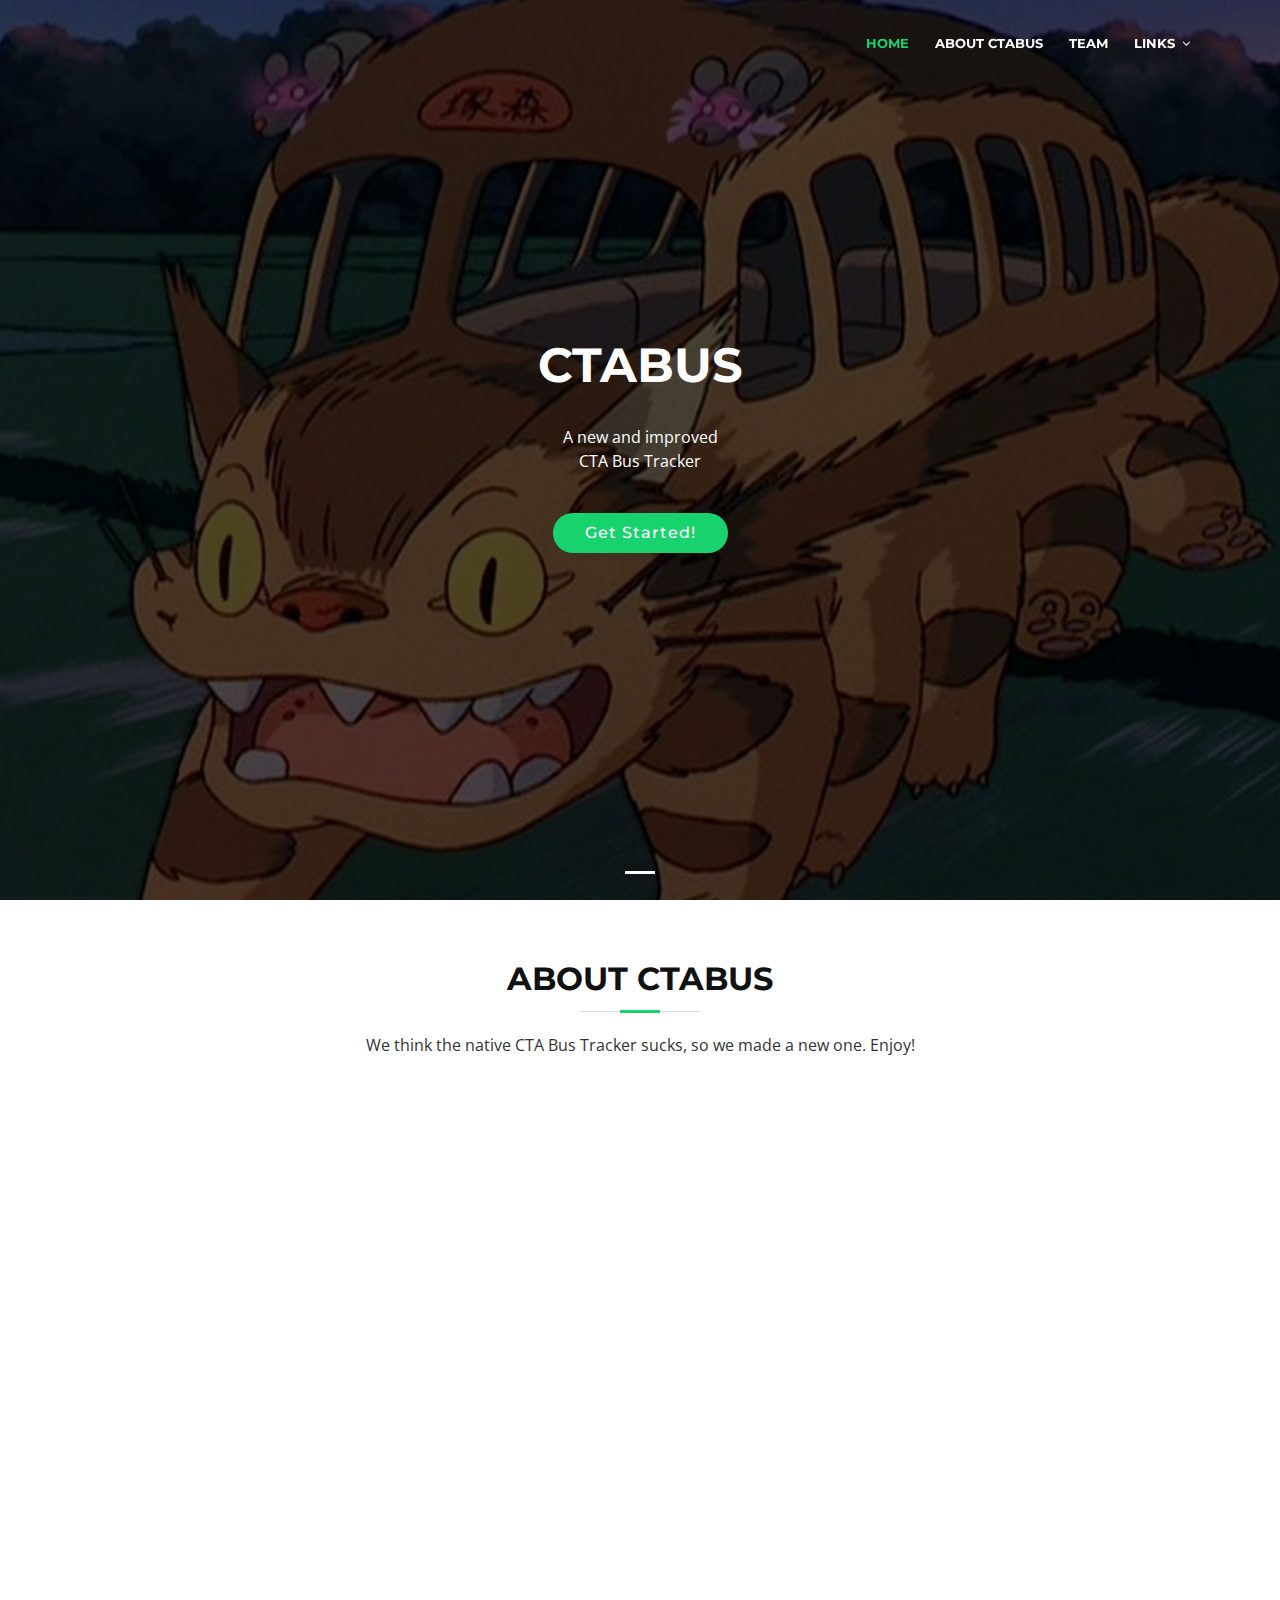
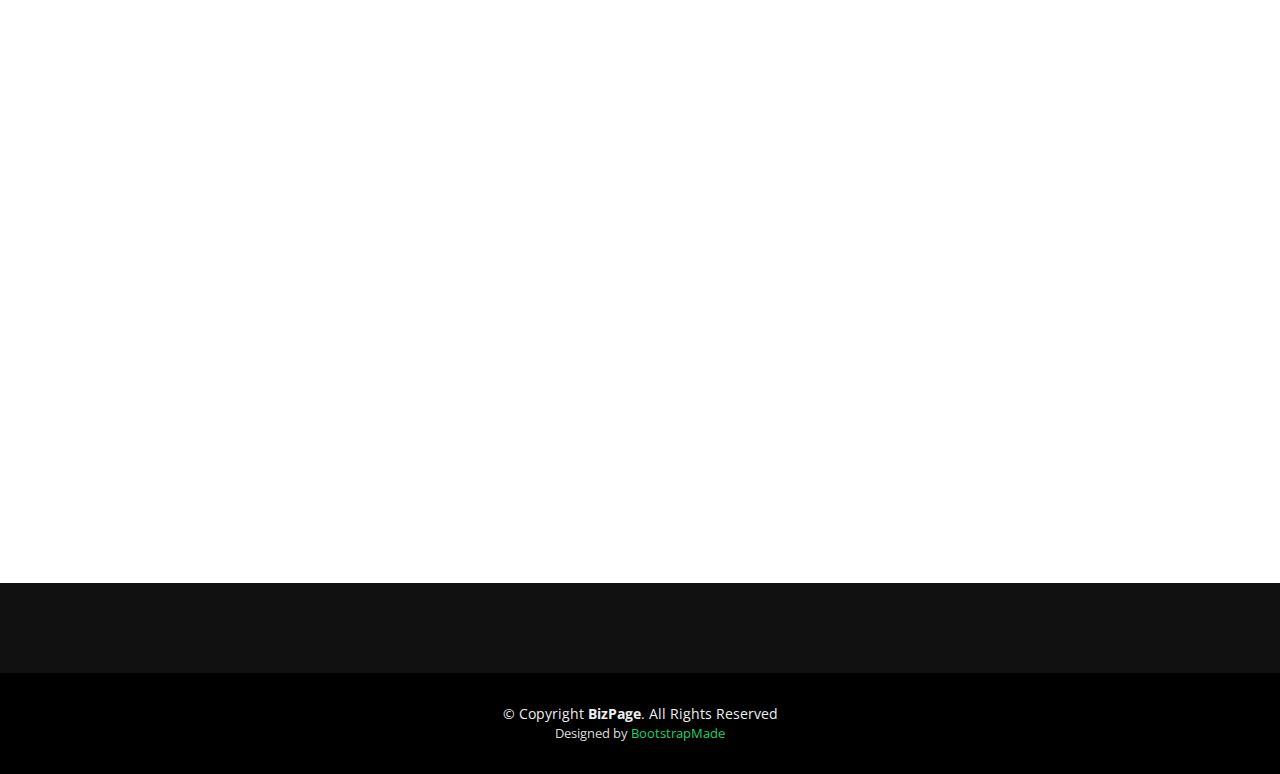
<file: website/index.html>
<!DOCTYPE html>
<html lang="en">
<head>
  <meta charset="utf-8">
  <title>BizPage Bootstrap Template</title>
  <meta content="width=device-width, initial-scale=1.0" name="viewport">
  <meta content="" name="keywords">
  <meta content="" name="description">

  <!-- Favicons -->
  <link href="img/favicon.png" rel="icon">
  <link href="img/apple-touch-icon.png" rel="apple-touch-icon">

  <!-- Google Fonts -->
  <link href="https://fonts.googleapis.com/css?family=Open+Sans:300,300i,400,400i,700,700i|Montserrat:300,400,500,700" rel="stylesheet">

  <!-- Bootstrap CSS File -->
  <link href="lib/bootstrap/css/bootstrap.min.css" rel="stylesheet">

  <!-- Libraries CSS Files -->
  <link href="lib/font-awesome/css/font-awesome.min.css" rel="stylesheet">
  <link href="lib/animate/animate.min.css" rel="stylesheet">
  <link href="lib/ionicons/css/ionicons.min.css" rel="stylesheet">
  <link href="lib/owlcarousel/assets/owl.carousel.min.css" rel="stylesheet">
  <link href="lib/lightbox/css/lightbox.min.css" rel="stylesheet">

  <!-- Main Stylesheet File -->
  <link href="css/style.css" rel="stylesheet">

  <!-- =======================================================
    Theme Name: BizPage
    Theme URL: https://bootstrapmade.com/bizpage-bootstrap-business-template/
    Author: BootstrapMade.com
    License: https://bootstrapmade.com/license/
  ======================================================= -->
</head>

<body>

  <!--==========================
    Header
  ============================-->
  <header id="header">
    <div class="container-fluid">

      <div id="logo" class="pull-left">
        <!-- <h1><a href="#intro" class="scrollto">BizPage</a></h1> -->
        <!-- Uncomment below if you prefer to use an image logo -->
        <!-- <a href="#intro"><img src="img/logo.jpg" alt="" title="" /></a> -->
      </div>

      <nav id="nav-menu-container">
        <ul class="nav-menu">
          <li class="menu-active"><a href="#intro">Home</a></li>
          <li><a href="#about">About CTABUS</a></li>
          <!-- <li><a href="#services">Services</a></li> -->
          <!-- <li><a href="#portfolio">Portfolio</a></li> -->
          <li><a href="#team">Team</a></li>
          <li class="menu-has-children"><a href="">Links</a>
            <ul>
              <li><a href="CTA/tracker.html">Our Bus Tracker</a></li>
              <li><a href="http://www.ctabustracker.com/bustime/home.jsp">CTA Website</a></li>
              <li><a href="https://bootcamp.northwestern.edu/data/landing/?s=Google-Brand&&71868133842_kwd-737919204896__347772932092_g_c___dc&pkw=%2Bnorthwestern%20%2Bdata%20%2Bscience%20%2Bboot%20%2Bcamp&pcrid=347772932092&pmt=b&utm_source=google&utm_medium=cpc&utm_campaign=%5BS%5D+-+Data+-+Brand+-+Broad&utm_term=%2Bnorthwestern%20%2Bdata%20%2Bscience%20%2Bboot%20%2Bcamp&utm_content=347772932092&s=google&k=%2Bnorthwestern%20%2Bdata%20%2Bscience%20%2Bboot%20%2Bcamp&gclid=Cj0KCQjwrpLoBRD_ARIsAJd0BIVcyI2y7aj4JkbEZMihvFmt2C5BQRUpLIuwejFQUwuZnD7J69u63DQaAtJAEALw_wcB&gclsrc=aw.ds">NU Data Bootcamp site</a></li>
              <li><a href="#">Github page</a></li>
            </ul>
          </li>
          <!-- <li><a href="#contact">Contact</a></li> -->
        </ul>
      </nav><!-- #nav-menu-container -->
    </div>
  </header><!-- #header -->

  <!--==========================
    Intro Section
  ============================-->
  <section id="intro">
    <div class="intro-container">
      <div id="introCarousel" class="carousel  slide carousel-fade" data-ride="carousel">

        <ol class="carousel-indicators"></ol>

        <div class="carousel-inner" role="listbox">

          <div class="carousel-item active">
            <div class="carousel-background"><img src="img/intro-carousel/1.jpg" alt=""></div>
            <div class="carousel-container">
              <div class="carousel-content">
                <h2>CTABUS</h2>
                <p>A new and improved CTA Bus Tracker</p>
                <a href="#featured-services" class="btn-get-started scrollto">Get Started!</a>
              </div>
            </div>
          </div>

          <!-- <div class="carousel-item">
            <div class="carousel-background"><img src="img/intro-carousel/2.jpg" alt=""></div>
            <div class="carousel-container">
              <div class="carousel-content">
                <h2>At vero eos et accusamus</h2>
                <p>Nam libero tempore, cum soluta nobis est eligendi optio cumque nihil impedit quo minus id quod maxime placeat facere possimus, omnis voluptas assumenda est, omnis dolor repellendus. Temporibus autem quibusdam et aut officiis debitis aut.</p>
                <a href="#featured-services" class="btn-get-started scrollto">Get Started</a>
              </div>
            </div>
          </div>

          <div class="carousel-item">
            <div class="carousel-background"><img src="img/intro-carousel/3.jpg" alt=""></div>
            <div class="carousel-container">
              <div class="carousel-content">
                <h2>Temporibus autem quibusdam</h2>
                <p>Beatae vitae dicta sunt explicabo. Nemo enim ipsam voluptatem quia voluptas sit aspernatur aut odit aut fugit, sed quia consequuntur magni dolores eos qui ratione voluptatem sequi nesciunt omnis iste natus error sit voluptatem accusantium.</p>
                <a href="#featured-services" class="btn-get-started scrollto">Get Started</a>
              </div>
            </div>
          </div>

          <div class="carousel-item">
            <div class="carousel-background"><img src="img/intro-carousel/4.jpg" alt=""></div>
            <div class="carousel-container">
              <div class="carousel-content">
                <h2>Nam libero tempore</h2>
                <p>Neque porro quisquam est, qui dolorem ipsum quia dolor sit amet, consectetur, adipisci velit, sed quia non numquam eius modi tempora incidunt ut labore et dolore magnam aliquam quaerat voluptatem. Ut enim ad minima veniam, quis nostrum.</p>
                <a href="#featured-services" class="btn-get-started scrollto">Get Started</a>
              </div>
            </div>
          </div>

          <div class="carousel-item">
            <div class="carousel-background"><img src="img/intro-carousel/5.jpg" alt=""></div>
            <div class="carousel-container">
              <div class="carousel-content">
                <h2>Magnam aliquam quaerat</h2>
                <p>Lorem ipsum dolor sit amet, consectetur adipiscing elit, sed do eiusmod tempor incididunt ut labore et dolore magna aliqua. Ut enim ad minim veniam, quis nostrud exercitation ullamco laboris nisi ut aliquip ex ea commodo consequat.</p>
                <a href="#featured-services" class="btn-get-started scrollto">Get Started</a>
              </div>
            </div>
          </div> -->

        </div>

        <!-- <a class="carousel-control-prev" href="#introCarousel" role="button" data-slide="prev">
          <span class="carousel-control-prev-icon ion-chevron-left" aria-hidden="true"></span>
          <span class="sr-only">Previous</span>
        </a>

        <a class="carousel-control-next" href="#introCarousel" role="button" data-slide="next">
          <span class="carousel-control-next-icon ion-chevron-right" aria-hidden="true"></span>
          <span class="sr-only">Next</span>
        </a> -->

      </div>
    </div>
  </section><!-- #intro -->

  <main id="main">

    <!--==========================
      Featured Services Section
    ============================-->
    <!-- <section id="featured-services">
      <div class="container">
        <div class="row">

          <div class="col-lg-4 box">
            <i class="ion-ios-bookmarks-outline"></i>
            <h4 class="title"><a href="">Our Tracker</a></h4>
            <p class="description">Click here to use our tracker</p>
          </div>

          <div class="col-lg-4 box box-bg">
            <i class="ion-ios-stopwatch-outline"></i>
            <h4 class="title"><a href="">Maps</a></h4>
            <p class="description">Click here for maps</p>
          </div>

          <div class="col-lg-4 box">
            <i class="ion-ios-heart-outline"></i>
            <h4 class="title"><a href="">CTA</a></h4>
            <p class="description">The Chicago Transportation Association website</p>
          </div>

        </div>
      </div>
    </section>#featured-services -->

    <!--==========================
      About Us Section
    ============================-->
    <section id="about">
      <div class="container">

        <header class="section-header">
          <h3>About CTABUS</h3>
          <p>We think the native CTA Bus Tracker sucks, so we made a new one. Enjoy!</p>
        </header>

        <!-- <div class="row about-cols">

          <div class="col-md-4 wow fadeInUp">
            <div class="about-col">
              <div class="img">
                <img src="img/about-mission.jpg" alt="" class="img-fluid">
                <div class="icon"><i class="ion-ios-speedometer-outline"></i></div>
              </div>
              <h2 class="title"><a href="#">Our Mission</a></h2>
              <p>
                Lorem ipsum dolor sit amet, consectetur elit, sed do eiusmod tempor ut labore et dolore magna aliqua. Ut enim ad minim veniam, quis nostrud exercitation ullamco laboris nisi ut aliquip ex ea commodo consequat.
              </p>
            </div>
          </div>

          <div class="col-md-4 wow fadeInUp" data-wow-delay="0.1s">
            <div class="about-col">
              <div class="img">
                <img src="img/about-plan.jpg" alt="" class="img-fluid">
                <div class="icon"><i class="ion-ios-list-outline"></i></div>
              </div>
              <h2 class="title"><a href="#">Our Plan</a></h2>
              <p>
                Sed ut perspiciatis unde omnis iste natus error sit voluptatem  doloremque laudantium, totam rem aperiam, eaque ipsa quae ab illo inventore veritatis et quasi architecto beatae vitae dicta sunt explicabo.
              </p>
            </div>
          </div>

          <div class="col-md-4 wow fadeInUp" data-wow-delay="0.2s">
            <div class="about-col">
              <div class="img">
                <img src="img/about-vision.jpg" alt="" class="img-fluid">
                <div class="icon"><i class="ion-ios-eye-outline"></i></div>
              </div>
              <h2 class="title"><a href="#">Our Vision</a></h2>
              <p>
                Nemo enim ipsam voluptatem quia voluptas sit aut odit aut fugit, sed quia magni dolores eos qui ratione voluptatem sequi nesciunt Neque porro quisquam est, qui dolorem ipsum quia dolor sit amet.
              </p>
            </div>
          </div>

        </div> -->

      </div>
    </section><!-- #about -->

    <!--==========================
      Services Section
    ============================-->
    <!-- <section id="services">
      <div class="container">

        <header class="section-header wow fadeInUp">
          <h3>Services</h3>
          <p>Laudem latine persequeris id sed, ex fabulas delectus quo. No vel partiendo abhorreant vituperatoribus, ad pro quaestio laboramus. Ei ubique vivendum pro. At ius nisl accusam lorenta zanos paradigno tridexa panatarel.</p>
        </header>

        <div class="row">

          <div class="col-lg-4 col-md-6 box wow bounceInUp" data-wow-duration="1.4s">
            <div class="icon"><i class="ion-ios-analytics-outline"></i></div>
            <h4 class="title"><a href="">Lorem Ipsum</a></h4>
            <p class="description">Voluptatum deleniti atque corrupti quos dolores et quas molestias excepturi sint occaecati cupiditate non provident</p>
          </div>
          <div class="col-lg-4 col-md-6 box wow bounceInUp" data-wow-duration="1.4s">
            <div class="icon"><i class="ion-ios-bookmarks-outline"></i></div>
            <h4 class="title"><a href="">Dolor Sitema</a></h4>
            <p class="description">Minim veniam, quis nostrud exercitation ullamco laboris nisi ut aliquip ex ea commodo consequat tarad limino ata</p>
          </div>
          <div class="col-lg-4 col-md-6 box wow bounceInUp" data-wow-duration="1.4s">
            <div class="icon"><i class="ion-ios-paper-outline"></i></div>
            <h4 class="title"><a href="">Sed ut perspiciatis</a></h4>
            <p class="description">Duis aute irure dolor in reprehenderit in voluptate velit esse cillum dolore eu fugiat nulla pariatur</p>
          </div>
          <div class="col-lg-4 col-md-6 box wow bounceInUp" data-wow-delay="0.1s" data-wow-duration="1.4s">
            <div class="icon"><i class="ion-ios-speedometer-outline"></i></div>
            <h4 class="title"><a href="">Magni Dolores</a></h4>
            <p class="description">Excepteur sint occaecat cupidatat non proident, sunt in culpa qui officia deserunt mollit anim id est laborum</p>
          </div>
          <div class="col-lg-4 col-md-6 box wow bounceInUp" data-wow-delay="0.1s" data-wow-duration="1.4s">
            <div class="icon"><i class="ion-ios-barcode-outline"></i></div>
            <h4 class="title"><a href="">Nemo Enim</a></h4>
            <p class="description">At vero eos et accusamus et iusto odio dignissimos ducimus qui blanditiis praesentium voluptatum deleniti atque</p>
          </div>
          <div class="col-lg-4 col-md-6 box wow bounceInUp" data-wow-delay="0.1s" data-wow-duration="1.4s">
            <div class="icon"><i class="ion-ios-people-outline"></i></div>
            <h4 class="title"><a href="">Eiusmod Tempor</a></h4>
            <p class="description">Et harum quidem rerum facilis est et expedita distinctio. Nam libero tempore, cum soluta nobis est eligendi</p>
          </div>

        </div>

      </div>
    </section>#services -->

    <!--==========================
      Call To Action Section
    ============================-->
    <!-- <section id="call-to-action" class="wow fadeIn">
      <div class="container text-center">
        <h3>Call To Action</h3>
        <p> Duis aute irure dolor in reprehenderit in voluptate velit esse cillum dolore eu fugiat nulla pariatur. Excepteur sint occaecat cupidatat non proident, sunt in culpa qui officia deserunt mollit anim id est laborum.</p>
        <a class="cta-btn" href="#">Call To Action</a>
      </div>
    </section>#call-to-action -->

    <!--==========================
      Skills Section
    ============================-->
    <!-- <section id="skills">
      <div class="container">

        <header class="section-header">
          <h3>Our Skills</h3>
          <p>Lorem ipsum dolor sit amet, consectetur adipiscing elit, sed do eiusmod tempor incididunt ut labore et dolore magna aliqua. Ut enim ad minim veniam, quis nostrud exercitation ullamco laboris nisi ut aliquip</p>
        </header>

        <div class="skills-content">

          <div class="progress">
            <div class="progress-bar bg-success" role="progressbar" aria-valuenow="100" aria-valuemin="0" aria-valuemax="100">
              <span class="skill">HTML <i class="val">100%</i></span>
            </div>
          </div>

          <div class="progress">
            <div class="progress-bar bg-info" role="progressbar" aria-valuenow="90" aria-valuemin="0" aria-valuemax="100">
              <span class="skill">CSS <i class="val">90%</i></span>
            </div>
          </div>

          <div class="progress">
            <div class="progress-bar bg-warning" role="progressbar" aria-valuenow="75" aria-valuemin="0" aria-valuemax="100">
              <span class="skill">JavaScript <i class="val">75%</i></span>
            </div>
          </div>

          <div class="progress">
            <div class="progress-bar bg-danger" role="progressbar" aria-valuenow="55" aria-valuemin="0" aria-valuemax="100">
              <span class="skill">Photoshop <i class="val">55%</i></span>
            </div>
          </div>

        </div>

      </div>
    </section>

    //<--==========================
      Facts Section
    ============================-->
    <!-- <section id="facts"  class="wow fadeIn">
      <div class="container">

        <header class="section-header">
          <h3>Facts</h3>
          <p>Sed ut perspiciatis unde omnis iste natus error sit voluptatem accusantium doloremque</p>
        </header>

        <div class="row counters">

  				<div class="col-lg-3 col-6 text-center">
            <span data-toggle="counter-up">274</span>
            <p>Clients</p>
  				</div>

          <div class="col-lg-3 col-6 text-center">
            <span data-toggle="counter-up">421</span>
            <p>Projects</p>
  				</div>

          <div class="col-lg-3 col-6 text-center">
            <span data-toggle="counter-up">1,364</span>
            <p>Hours Of Support</p>
  				</div>

          <div class="col-lg-3 col-6 text-center">
            <span data-toggle="counter-up">18</span>
            <p>Hard Workers</p>
  				</div>

  			</div>

        <div class="facts-img">
          <img src="img/facts-img.png" alt="" class="img-fluid">
        </div>

      </div>
    </section>#facts -->

    <!--==========================
      Portfolio Section
    ============================-->
    <!-- <section id="portfolio"  class="section-bg" >
      <div class="container">

        <header class="section-header">
          <h3 class="section-title">Our Portfolio</h3>
        </header>

        <div class="row">
          <div class="col-lg-12">
            <ul id="portfolio-flters">
              <li data-filter="*" class="filter-active">All</li>
              <li data-filter=".filter-app">App</li>
              <li data-filter=".filter-card">Card</li>
              <li data-filter=".filter-web">Web</li>
            </ul>
          </div>
        </div>

        <div class="row portfolio-container">

          <div class="col-lg-4 col-md-6 portfolio-item filter-app wow fadeInUp">
            <div class="portfolio-wrap">
              <figure>
                <img src="img/portfolio/app1.jpg" class="img-fluid" alt="">
                <a href="img/portfolio/app1.jpg" data-lightbox="portfolio" data-title="App 1" class="link-preview" title="Preview"><i class="ion ion-eye"></i></a>
                <a href="#" class="link-details" title="More Details"><i class="ion ion-android-open"></i></a>
              </figure>

              <div class="portfolio-info">
                <h4><a href="#">App 1</a></h4>
                <p>App</p>
              </div>
            </div>
          </div>

          <div class="col-lg-4 col-md-6 portfolio-item filter-web wow fadeInUp" data-wow-delay="0.1s">
            <div class="portfolio-wrap">
              <figure>
                <img src="img/portfolio/web3.jpg" class="img-fluid" alt="">
                <a href="img/portfolio/web3.jpg" class="link-preview" data-lightbox="portfolio" data-title="Web 3" title="Preview"><i class="ion ion-eye"></i></a>
                <a href="#" class="link-details" title="More Details"><i class="ion ion-android-open"></i></a>
              </figure>

              <div class="portfolio-info">
                <h4><a href="#">Web 3</a></h4>
                <p>Web</p>
              </div>
            </div>
          </div>

          <div class="col-lg-4 col-md-6 portfolio-item filter-app wow fadeInUp" data-wow-delay="0.2s">
            <div class="portfolio-wrap">
              <figure>
                <img src="img/portfolio/app2.jpg" class="img-fluid" alt="">
                <a href="img/portfolio/app2.jpg" class="link-preview" data-lightbox="portfolio" data-title="App 2" title="Preview"><i class="ion ion-eye"></i></a>
                <a href="#" class="link-details" title="More Details"><i class="ion ion-android-open"></i></a>
              </figure>

              <div class="portfolio-info">
                <h4><a href="#">App 2</a></h4>
                <p>App</p>
              </div>
            </div>
          </div>

          <div class="col-lg-4 col-md-6 portfolio-item filter-card wow fadeInUp">
            <div class="portfolio-wrap">
              <figure>
                <img src="img/portfolio/card2.jpg" class="img-fluid" alt="">
                <a href="img/portfolio/card2.jpg" class="link-preview" data-lightbox="portfolio" data-title="Card 2" title="Preview"><i class="ion ion-eye"></i></a>
                <a href="#" class="link-details" title="More Details"><i class="ion ion-android-open"></i></a>
              </figure>

              <div class="portfolio-info">
                <h4><a href="#">Card 2</a></h4>
                <p>Card</p>
              </div>
            </div>
          </div>

          <div class="col-lg-4 col-md-6 portfolio-item filter-web wow fadeInUp" data-wow-delay="0.1s">
            <div class="portfolio-wrap">
              <figure>
                <img src="img/portfolio/web2.jpg" class="img-fluid" alt="">
                <a href="img/portfolio/web2.jpg" class="link-preview" data-lightbox="portfolio" data-title="Web 2" title="Preview"><i class="ion ion-eye"></i></a>
                <a href="#" class="link-details" title="More Details"><i class="ion ion-android-open"></i></a>
              </figure>

              <div class="portfolio-info">
                <h4><a href="#">Web 2</a></h4>
                <p>Web</p>
              </div>
            </div>
          </div>

          <div class="col-lg-4 col-md-6 portfolio-item filter-app wow fadeInUp" data-wow-delay="0.2s">
            <div class="portfolio-wrap">
              <figure>
                <img src="img/portfolio/app3.jpg" class="img-fluid" alt="">
                <a href="img/portfolio/app3.jpg" class="link-preview" data-lightbox="portfolio" data-title="App 3" title="Preview"><i class="ion ion-eye"></i></a>
                <a href="#" class="link-details" title="More Details"><i class="ion ion-android-open"></i></a>
              </figure>

              <div class="portfolio-info">
                <h4><a href="#">App 3</a></h4>
                <p>App</p>
              </div>
            </div>
          </div>

          <div class="col-lg-4 col-md-6 portfolio-item filter-card wow fadeInUp">
            <div class="portfolio-wrap">
              <figure>
                <img src="img/portfolio/card1.jpg" class="img-fluid" alt="">
                <a href="img/portfolio/card1.jpg" class="link-preview" data-lightbox="portfolio" data-title="Card 1" title="Preview"><i class="ion ion-eye"></i></a>
                <a href="#" class="link-details" title="More Details"><i class="ion ion-android-open"></i></a>
              </figure>

              <div class="portfolio-info">
                <h4><a href="#">Card 1</a></h4>
                <p>Card</p>
              </div>
            </div>
          </div>

          <div class="col-lg-4 col-md-6 portfolio-item filter-card wow fadeInUp" data-wow-delay="0.1s">
            <div class="portfolio-wrap">
              <figure>
                <img src="img/portfolio/card3.jpg" class="img-fluid" alt="">
                <a href="img/portfolio/card3.jpg" class="link-preview" data-lightbox="portfolio" data-title="Card 3" title="Preview"><i class="ion ion-eye"></i></a>
                <a href="#" class="link-details" title="More Details"><i class="ion ion-android-open"></i></a>
              </figure>

              <div class="portfolio-info">
                <h4><a href="#">Card 3</a></h4>
                <p>Card</p>
              </div>
            </div>
          </div>

          <div class="col-lg-4 col-md-6 portfolio-item filter-web wow fadeInUp" data-wow-delay="0.2s">
            <div class="portfolio-wrap">
              <figure>
                <img src="img/portfolio/web1.jpg" class="img-fluid" alt="">
                <a href="img/portfolio/web1.jpg" class="link-preview" data-lightbox="portfolio" data-title="Web 1" title="Preview"><i class="ion ion-eye"></i></a>
                <a href="#" class="link-details" title="More Details"><i class="ion ion-android-open"></i></a>
              </figure>

              <div class="portfolio-info">
                <h4><a href="#">Web 1</a></h4>
                <p>Web</p>
              </div>
            </div>
          </div>

        </div>

      </div>
    </section>#portfolio -->

    <!--==========================
      Clients Section
    ============================-->
    <!-- <section id="clients" class="wow fadeInUp">
      <div class="container">

        <header class="section-header">
          <h3>Our Clients</h3>
        </header>

        <div class="owl-carousel clients-carousel">
          <img src="img/clients/client-1.png" alt="">
          <img src="img/clients/client-2.png" alt="">
          <img src="img/clients/client-3.png" alt="">
          <img src="img/clients/client-4.png" alt="">
          <img src="img/clients/client-5.png" alt="">
          <img src="img/clients/client-6.png" alt="">
          <img src="img/clients/client-7.png" alt="">
          <img src="img/clients/client-8.png" alt="">
        </div>

      </div>
    </section>#clients --> 
    <!--==========================
      Clients Section
    ============================-->

    <!--==========================
      Team Section
    ============================-->
    <section id="team">
      <div class="container">
        <div class="section-header wow fadeInUp">
          <h3>Team</h3>
          <p>Awesome People</p>
        </div>

        <div class="row">

          <div class="col-lg-3 col-md-6 wow fadeInUp">
            <div class="member">
              <img src="img/team-1.jpg" class="img-fluid" alt="">
              <div class="member-info">
                <div class="member-info-content">
                  <h4>Bercin</h4>
                  <span>Chief Cat Officer</span>
                  <div class="social">
                    <a href="https://twitter.com/bkcenik"><i class="fa fa-twitter"></i></a>
                    <a href="https://github.com/bkcenik"><i class="fa fa-github"></i></a>
                    <!-- <a href=""><i class="fa fa-google-plus"></i></a>
                    <a href=""><i class="fa fa-linkedin"></i></a> -->
                  </div>
                </div>
              </div>
            </div>
          </div>

          <div class="col-lg-3 col-md-6 wow fadeInUp" data-wow-delay="0.1s">
            <div class="member">
              <img src="img/team-2.jpg" class="img-fluid" alt="">
              <div class="member-info">
                <div class="member-info-content">
                  <h4>Tina</h4>
                  <span>Executive Flask Hater</span>
                  <div class="social">
                    <a href=""><i class="fa fa-twitter"></i></a>
                    <a href=""><i class="fa fa-facebook"></i></a>
                    <a href=""><i class="fa fa-google-plus"></i></a>
                    <a href=""><i class="fa fa-linkedin"></i></a>
                  </div>
                </div>
              </div>
            </div>
          </div>

          <div class="col-lg-3 col-md-6 wow fadeInUp" data-wow-delay="0.2s">
            <div class="member">
              <img src="img/team-3.jpg" class="img-fluid" alt="">
              <div class="member-info">
                <div class="member-info-content">
                  <h4>Elias</h4>
                  <span>SQLite Converter</span>
                  <div class="social">
                    <a href=""><i class="fa fa-twitter"></i></a>
                    <a href=""><i class="fa fa-facebook"></i></a>
                    <a href=""><i class="fa fa-google-plus"></i></a>
                    <a href=""><i class="fa fa-linkedin"></i></a>
                  </div>
                </div>
              </div>
            </div>
          </div>

          <div class="col-lg-3 col-md-6 wow fadeInUp" data-wow-delay="0.3s">
            <div class="member">
              <img src="img/team-4.jpg" class="img-fluid" alt="">
              <div class="member-info">
                <div class="member-info-content">
                  <h4>Yang</h4>
                  <span>Guy in a t-shirt</span>
                  <div class="social">
                    <a href=""><i class="fa fa-twitter"></i></a>
                    <a href=""><i class="fa fa-facebook"></i></a>
                    <a href=""><i class="fa fa-google-plus"></i></a>
                    <a href=""><i class="fa fa-linkedin"></i></a>
                  </div>
                </div>
              </div>
            </div>
          </div>

        </div>

      </div>
    </section><!-- #team -->
    <section id="testimonials" class="section-bg wow fadeInUp">
      <div class="container">

        <header class="section-header">
          <h3>Testimonials</h3>
        </header>

        <div class="owl-carousel testimonials-carousel">

          <div class="testimonial-item">
            <img src="img/testimonial-1.jpg" class="testimonial-img" alt="">
            <h3>Saul Goodman</h3>
            <h4>Ceo &amp; Founder</h4>
            <p>
              <img src="img/quote-sign-left.png" class="quote-sign-left" alt="">
              Totally works!
              <img src="img/quote-sign-right.png" class="quote-sign-right" alt="">
            </p>
          </div>

          <div class="testimonial-item">
            <img src="img/testimonial-2.jpg" class="testimonial-img" alt="">
            <h3>Sara Wilsson</h3>
            <h4>Designer</h4>
            <p>
              <img src="img/quote-sign-left.png" class="quote-sign-left" alt="">
              I'm never using the native bus tracker again.
              <img src="img/quote-sign-right.png" class="quote-sign-right" alt="">
            </p>
          </div>

          <div class="testimonial-item">
            <img src="img/testimonial-3.jpg" class="testimonial-img" alt="">
            <h3>Jena Karlis</h3>
            <h4>Store Owner</h4>
            <p>
              <img src="img/quote-sign-left.png" class="quote-sign-left" alt="">
              I used to be late to work an hour every day. With CTABUS I'm only late 15 minutes. Great page!
              <img src="img/quote-sign-right.png" class="quote-sign-right" alt="">
            </p>
          </div>

          <div class="testimonial-item">
            <img src="img/testimonial-4.jpg" class="testimonial-img" alt="">
            <h3>Matt Brandon</h3>
            <h4>Freelancer</h4>
            <p>
              <img src="img/quote-sign-left.png" class="quote-sign-left" alt="">
              Totoro is my favorite movie!
              <img src="img/quote-sign-right.png" class="quote-sign-right" alt="">
            </p>
          </div>

          <div class="testimonial-item">
            <img src="img/testimonial-5.jpg" class="testimonial-img" alt="">
            <h3>John Larson</h3>
            <h4>Entrepreneur</h4>
            <p>
              <img src="img/quote-sign-left.png" class="quote-sign-left" alt="">
              They really do know how to convert SQLite files.
              <img src="img/quote-sign-right.png" class="quote-sign-right" alt="">
            </p>
          </div>

        </div>

      </div>
    </section><!-- #testimonials -->

    

    <!--==========================
      Contact Section
    ============================-->
    <!-- <section id="contact" class="section-bg wow fadeInUp">
      <div class="container">

        <div class="section-header">
          <h3>Contact Us</h3>
          <p>Sed ut perspiciatis unde omnis iste natus error sit voluptatem accusantium doloremque</p>
        </div>

        <div class="row contact-info">

          <div class="col-md-4">
            <div class="contact-address">
              <i class="ion-ios-location-outline"></i>
              <h3>Address</h3>
              <address>A108 Adam Street, NY 535022, USA</address>
            </div>
          </div>

          <div class="col-md-4">
            <div class="contact-phone">
              <i class="ion-ios-telephone-outline"></i>
              <h3>Phone Number</h3>
              <p><a href="tel:+155895548855">+1 5589 55488 55</a></p>
            </div>
          </div>

          <div class="col-md-4">
            <div class="contact-email">
              <i class="ion-ios-email-outline"></i>
              <h3>Email</h3>
              <p><a href="mailto:info@example.com">info@example.com</a></p>
            </div>
          </div>

        </div>

        <div class="form">
          <div id="sendmessage">Your message has been sent. Thank you!</div>
          <div id="errormessage"></div>
          <form action="" method="post" role="form" class="contactForm">
            <div class="form-row">
              <div class="form-group col-md-6">
                <input type="text" name="name" class="form-control" id="name" placeholder="Your Name" data-rule="minlen:4" data-msg="Please enter at least 4 chars" />
                <div class="validation"></div>
              </div>
              <div class="form-group col-md-6">
                <input type="email" class="form-control" name="email" id="email" placeholder="Your Email" data-rule="email" data-msg="Please enter a valid email" />
                <div class="validation"></div>
              </div>
            </div>
            <div class="form-group">
              <input type="text" class="form-control" name="subject" id="subject" placeholder="Subject" data-rule="minlen:4" data-msg="Please enter at least 8 chars of subject" />
              <div class="validation"></div>
            </div>
            <div class="form-group">
              <textarea class="form-control" name="message" rows="5" data-rule="required" data-msg="Please write something for us" placeholder="Message"></textarea>
              <div class="validation"></div>
            </div>
            <div class="text-center"><button type="submit">Send Message</button></div>
          </form>
        </div>

      </div>
    </section>#contact -->

  </main>

  <!--==========================
    Footer
  ============================-->
  <footer id="footer">
    <div class="footer-top">
      <div class="container">
        <!-- <div class="row">

          <div class="col-lg-3 col-md-6 footer-info">
            <h3>CTABUS</h3>
            <p>CTABUS was made as a group project for the Northwestern Data Science Bootcamp.</p>
          </div>

          <div class="col-lg-3 col-md-6 footer-links">
            <h4>Useful Links</h4>
            <ul>
              <li><i class="ion-ios-arrow-right"></i> <a href="#">Home</a></li>
              <li><i class="ion-ios-arrow-right"></i> <a href="#">About us</a></li>
              <li><i class="ion-ios-arrow-right"></i> <a href="#">Services</a></li>
              <li><i class="ion-ios-arrow-right"></i> <a href="#">Terms of service</a></li>
              <li><i class="ion-ios-arrow-right"></i> <a href="#">Privacy policy</a></li>
            </ul>
          </div>

          <div class="col-lg-3 col-md-6 footer-contact">
            <h4>Contact Us</h4>
            <p>
              A108 Adam Street <br>
              New York, NY 535022<br>
              United States <br>
              <strong>Phone:</strong> +1 5589 55488 55<br>
              <strong>Email:</strong> info@example.com<br>
            </p>

            <div class="social-links">
              <a href="#" class="twitter"><i class="fa fa-twitter"></i></a>
              <a href="#" class="facebook"><i class="fa fa-facebook"></i></a>
              <a href="#" class="instagram"><i class="fa fa-instagram"></i></a>
              <a href="#" class="google-plus"><i class="fa fa-google-plus"></i></a>
              <a href="#" class="linkedin"><i class="fa fa-linkedin"></i></a>
            </div>

          </div> -->

          <!-- <div class="col-lg-3 col-md-6 footer-newsletter">
            <h4>Our Newsletter</h4>
            <p>Tamen quem nulla quae legam multos aute sint culpa legam noster magna veniam enim veniam illum dolore legam minim quorum culpa amet magna export quem marada parida nodela caramase seza.</p>
            <form action="" method="post">
              <input type="email" name="email"><input type="submit"  value="Subscribe">
            </form>
          </div> -->

        </div>
      </div>
    </div>

    <div class="container">
      <div class="copyright">
        &copy; Copyright <strong>BizPage</strong>. All Rights Reserved
      </div>
      <div class="credits">
        <!--
          All the links in the footer should remain intact.
          You can delete the links only if you purchased the pro version.
          Licensing information: https://bootstrapmade.com/license/
          Purchase the pro version with working PHP/AJAX contact form: https://bootstrapmade.com/buy/?theme=BizPage
        -->
        Designed by <a href="https://bootstrapmade.com/">BootstrapMade</a>
      </div>
    </div>
  </footer><!-- #footer -->

  <a href="#" class="back-to-top"><i class="fa fa-chevron-up"></i></a>
  <!-- Uncomment below i you want to use a preloader -->
  <!-- <div id="preloader"></div> -->

  <!-- JavaScript Libraries -->
  <script src="lib/jquery/jquery.min.js"></script>
  <script src="lib/jquery/jquery-migrate.min.js"></script>
  <script src="lib/bootstrap/js/bootstrap.bundle.min.js"></script>
  <script src="lib/easing/easing.min.js"></script>
  <script src="lib/superfish/hoverIntent.js"></script>
  <script src="lib/superfish/superfish.min.js"></script>
  <script src="lib/wow/wow.min.js"></script>
  <script src="lib/waypoints/waypoints.min.js"></script>
  <script src="lib/counterup/counterup.min.js"></script>
  <script src="lib/owlcarousel/owl.carousel.min.js"></script>
  <script src="lib/isotope/isotope.pkgd.min.js"></script>
  <script src="lib/lightbox/js/lightbox.min.js"></script>
  <script src="lib/touchSwipe/jquery.touchSwipe.min.js"></script>
  <!-- Contact Form JavaScript File -->
  <script src="contactform/contactform.js"></script>

  <!-- Template Main Javascript File -->
  <script src="js/main.js"></script>

</body>
</html>
</file>
<file: website/css/style.css>
/*
  Theme Name: BizPage
  Theme URL: https://bootstrapmade.com/bizpage-bootstrap-business-template/
  Author: BootstrapMade.com
  License: https://bootstrapmade.com/license/
*/

/*--------------------------------------------------------------
# General
--------------------------------------------------------------*/

body {
  background: #fff;
  color: #666666;
  font-family: "Open Sans", sans-serif;
}

a {
  color: #18d26e;
  transition: 0.5s;
}

a:hover,
a:active,
a:focus {
  color: #18d36e;
  outline: none;
  text-decoration: none;
}

p {
  padding: 0;
  margin: 0 0 30px 0;
}

h1,
h2,
h3,
h4,
h5,
h6 {
  font-family: "Montserrat", sans-serif;
  font-weight: 400;
  margin: 0 0 20px 0;
  padding: 0;
}

/* Back to top button */

.back-to-top {
  position: fixed;
  display: none;
  background: #18d26e;
  color: #fff;
  width: 44px;
  height: 44px;
  text-align: center;
  line-height: 1;
  font-size: 16px;
  border-radius: 50%;
  right: 15px;
  bottom: 15px;
  transition: background 0.5s;
  z-index: 11;
}

.back-to-top i {
  padding-top: 12px;
  color: #fff;
}

/* Prelaoder */

#preloader {
  position: fixed;
  top: 0;
  left: 0;
  right: 0;
  bottom: 0;
  z-index: 9999;
  overflow: hidden;
  background: #fff;
}

#preloader:before {
  content: "";
  position: fixed;
  top: calc(50% - 30px);
  left: calc(50% - 30px);
  border: 6px solid #f2f2f2;
  border-top: 6px solid #18d26e;
  border-radius: 50%;
  width: 60px;
  height: 60px;
  -webkit-animation: animate-preloader 1s linear infinite;
  animation: animate-preloader 1s linear infinite;
}

@-webkit-keyframes animate-preloader {
  0% {
    -webkit-transform: rotate(0deg);
    transform: rotate(0deg);
  }

  100% {
    -webkit-transform: rotate(360deg);
    transform: rotate(360deg);
  }
}

@keyframes animate-preloader {
  0% {
    -webkit-transform: rotate(0deg);
    transform: rotate(0deg);
  }

  100% {
    -webkit-transform: rotate(360deg);
    transform: rotate(360deg);
  }
}

/*--------------------------------------------------------------
# Header
--------------------------------------------------------------*/

#header {
  padding: 30px 0;
  height: 92px;
  position: fixed;
  left: 0;
  top: 0;
  right: 0;
  transition: all 0.5s;
  z-index: 997;
}

#header.header-scrolled {
  background: rgba(0, 0, 0, 0.9);
  padding: 20px 0;
  height: 72px;
  transition: all 0.5s;
}

#header #logo {
  float: left;
}

#header #logo h1 {
  font-size: 34px;
  margin: 0;
  padding: 0;
  line-height: 1;
  font-family: "Montserrat", sans-serif;
  font-weight: 700;
  letter-spacing: 3px;
}

#header #logo h1 a,
#header #logo h1 a:hover {
  color: #fff;
  padding-left: 10px;
  border-left: 4px solid #18d26e;
}

#header #logo img {
  padding: 0;
  margin: 0;
}

/*--------------------------------------------------------------
# Intro Section
--------------------------------------------------------------*/

#intro {
  display: table;
  width: 100%;
  height: 100vh;
  background: #000;
}

#intro .carousel-item {
  width: 100%;
  height: 100vh;
  background-size: cover;
  background-position: center;
  background-repeat: no-repeat;
}

#intro .carousel-item::before {
  content: '';
  background-color: rgba(0, 0, 0, 0.7);
  position: absolute;
  height: 100%;
  width: 100%;
  top: 0;
  right: 0;
  left: 0;
  bottom: 0;
}

#intro .carousel-container {
  display: -webkit-box;
  display: -webkit-flex;
  display: -ms-flexbox;
  display: flex;
  -webkit-box-pack: center;
  -webkit-justify-content: center;
  -ms-flex-pack: center;
  justify-content: center;
  -webkit-box-align: center;
  -webkit-align-items: center;
  -ms-flex-align: center;
  align-items: center;
  position: absolute;
  bottom: 0;
  top: 0;
  left: 0;
  right: 0;
}

#intro .carousel-background img {
  max-width: 100%;
}

#intro .carousel-content {
  text-align: center;
}

#intro h2 {
  color: #fff;
  margin-bottom: 30px;
  font-size: 48px;
  font-weight: 700;
}

#intro p {
  width: 80%;
  margin: 0 auto 30px auto;
  color: #fff;
}

#intro .carousel-fade {
  overflow: hidden;
}

#intro .carousel-fade .carousel-inner .carousel-item {
  transition-property: opacity;
}

#intro .carousel-fade .carousel-inner .carousel-item,
#intro .carousel-fade .carousel-inner .active.carousel-item-left,
#intro .carousel-fade .carousel-inner .active.carousel-item-right {
  opacity: 0;
}

#intro .carousel-fade .carousel-inner .active,
#intro .carousel-fade .carousel-inner .carousel-item-next.carousel-item-left,
#intro .carousel-fade .carousel-inner .carousel-item-prev.carousel-item-right {
  opacity: 1;
  transition: 0.5s;
}

#intro .carousel-fade .carousel-inner .carousel-item-next,
#intro .carousel-fade .carousel-inner .carousel-item-prev,
#intro .carousel-fade .carousel-inner .active.carousel-item-left,
#intro .carousel-fade .carousel-inner .active.carousel-item-right {
  left: 0;
  -webkit-transform: translate3d(0, 0, 0);
  transform: translate3d(0, 0, 0);
}

#intro .carousel-control-prev,
#intro .carousel-control-next {
  width: 10%;
}

#intro .carousel-control-next-icon,
#intro .carousel-control-prev-icon {
  background: none;
  font-size: 32px;
  line-height: 1;
}

#intro .carousel-indicators li {
  cursor: pointer;
}

#intro .btn-get-started {
  font-family: "Montserrat", sans-serif;
  font-weight: 500;
  font-size: 16px;
  letter-spacing: 1px;
  display: inline-block;
  padding: 8px 32px;
  border-radius: 50px;
  transition: 0.5s;
  margin: 10px;
  color: #fff;
  background: #18d26e;
}

#intro .btn-get-started:hover {
  background: #fff;
  color: #18d26e;
}

/*--------------------------------------------------------------
# Navigation Menu
--------------------------------------------------------------*/

/* Nav Menu Essentials */

.nav-menu,
.nav-menu * {
  margin: 0;
  padding: 0;
  list-style: none;
}

.nav-menu ul {
  position: absolute;
  display: none;
  top: 100%;
  left: 0;
  z-index: 99;
}

.nav-menu li {
  position: relative;
  white-space: nowrap;
}

.nav-menu > li {
  float: left;
}

.nav-menu li:hover > ul,
.nav-menu li.sfHover > ul {
  display: block;
}

.nav-menu ul ul {
  top: 0;
  left: 100%;
}

.nav-menu ul li {
  min-width: 180px;
}

/* Nav Menu Arrows */

.sf-arrows .sf-with-ul {
  padding-right: 30px;
}

.sf-arrows .sf-with-ul:after {
  content: "\f107";
  position: absolute;
  right: 15px;
  font-family: FontAwesome;
  font-style: normal;
  font-weight: normal;
}

.sf-arrows ul .sf-with-ul:after {
  content: "\f105";
}

/* Nav Meu Container */

#nav-menu-container {
  float: right;
  margin: 0;
}

/* Nav Meu Styling */

.nav-menu a {
  padding: 0 8px 10px 8px;
  text-decoration: none;
  display: inline-block;
  color: #fff;
  font-family: "Montserrat", sans-serif;
  font-weight: 700;
  font-size: 13px;
  text-transform: uppercase;
  outline: none;
}

.nav-menu li:hover > a,
.nav-menu > .menu-active > a {
  color: #18d26e;
}

.nav-menu > li {
  margin-left: 10px;
}

.nav-menu ul {
  margin: 4px 0 0 0;
  padding: 10px;
  box-shadow: 0px 0px 30px rgba(127, 137, 161, 0.25);
  background: #fff;
}

.nav-menu ul li {
  transition: 0.3s;
}

.nav-menu ul li a {
  padding: 10px;
  color: #333;
  transition: 0.3s;
  display: block;
  font-size: 13px;
  text-transform: none;
}

.nav-menu ul li:hover > a {
  color: #18d26e;
}

.nav-menu ul ul {
  margin: 0;
}

/* Mobile Nav Toggle */

#mobile-nav-toggle {
  position: fixed;
  right: 0;
  top: 0;
  z-index: 999;
  margin: 20px 20px 0 0;
  border: 0;
  background: none;
  font-size: 24px;
  display: none;
  transition: all 0.4s;
  outline: none;
  cursor: pointer;
}

#mobile-nav-toggle i {
  color: #fff;
}

/* Mobile Nav Styling */

#mobile-nav {
  position: fixed;
  top: 0;
  padding-top: 18px;
  bottom: 0;
  z-index: 998;
  background: rgba(0, 0, 0, 0.8);
  left: -260px;
  width: 260px;
  overflow-y: auto;
  transition: 0.4s;
}

#mobile-nav ul {
  padding: 0;
  margin: 0;
  list-style: none;
}

#mobile-nav ul li {
  position: relative;
}

#mobile-nav ul li a {
  color: #fff;
  font-size: 13px;
  text-transform: uppercase;
  overflow: hidden;
  padding: 10px 22px 10px 15px;
  position: relative;
  text-decoration: none;
  width: 100%;
  display: block;
  outline: none;
  font-weight: 700;
  font-family: "Montserrat", sans-serif;
}

#mobile-nav ul li a:hover {
  color: #18d26e;
}

#mobile-nav ul li li {
  padding-left: 30px;
}

#mobile-nav ul li.menu-active a {
  color: #18d26e;
}

#mobile-nav ul .menu-has-children i {
  position: absolute;
  right: 0;
  z-index: 99;
  padding: 15px;
  cursor: pointer;
  color: #fff;
}

#mobile-nav ul .menu-has-children i.fa-chevron-up {
  color: #18d26e;
}

#mobile-nav ul .menu-has-children li a {
  text-transform: none;
}

#mobile-nav ul .menu-item-active {
  color: #18d26e;
}

#mobile-body-overly {
  width: 100%;
  height: 100%;
  z-index: 997;
  top: 0;
  left: 0;
  position: fixed;
  background: rgba(0, 0, 0, 0.7);
  display: none;
}

/* Mobile Nav body classes */

body.mobile-nav-active {
  overflow: hidden;
}

body.mobile-nav-active #mobile-nav {
  left: 0;
}

body.mobile-nav-active #mobile-nav-toggle {
  color: #fff;
}

/*--------------------------------------------------------------
# Sections
--------------------------------------------------------------*/

/* Sections Header
--------------------------------*/

.section-header h3 {
  font-size: 32px;
  color: #111;
  text-transform: uppercase;
  text-align: center;
  font-weight: 700;
  position: relative;
  padding-bottom: 15px;
}

.section-header h3::before {
  content: '';
  position: absolute;
  display: block;
  width: 120px;
  height: 1px;
  background: #ddd;
  bottom: 1px;
  left: calc(50% - 60px);
}

.section-header h3::after {
  content: '';
  position: absolute;
  display: block;
  width: 40px;
  height: 3px;
  background: #18d26e;
  bottom: 0;
  left: calc(50% - 20px);
}

.section-header p {
  text-align: center;
  padding-bottom: 30px;
  color: #333;
}

/* Section with background
--------------------------------*/

.section-bg {
  background: #f7f7f7;
}

/* Featured Services Section
--------------------------------*/

#featured-services {
  background: #000;
}

#featured-services .box {
  padding: 30px 20px;
}

#featured-services .box-bg {
  background-image: linear-gradient(0deg, #000000 0%, #242323 50%, #000000 100%);
}

#featured-services i {
  color: #18d26e;
  font-size: 48px;
  display: inline-block;
  line-height: 1;
}

#featured-services h4 {
  font-weight: 400;
  margin: 15px 0;
  font-size: 18px;
}

#featured-services h4 a {
  color: #fff;
}

#featured-services h4 a:hover {
  color: #18d26e;
}

#featured-services p {
  font-size: 14px;
  line-height: 24px;
  color: #fff;
  margin-bottom: 0;
}

/* About Us Section
--------------------------------*/

#about {
  background: url("../img/about-bg.jpg") center top no-repeat fixed;
  background-size: cover;
  padding: 60px 0 40px 0;
  position: relative;
}

#about::before {
  content: '';
  position: absolute;
  left: 0;
  right: 0;
  top: 0;
  bottom: 0;
  background: rgba(255, 255, 255, 0.92);
  z-index: 9;
}

#about .container {
  position: relative;
  z-index: 10;
}

#about .about-col {
  background: #fff;
  border-radius: 0 0 4px 4px;
  box-shadow: 0px 2px 12px rgba(0, 0, 0, 0.08);
  margin-bottom: 20px;
}

#about .about-col .img {
  position: relative;
}

#about .about-col .img img {
  border-radius: 4px 4px 0 0;
}

#about .about-col .icon {
  width: 64px;
  height: 64px;
  padding-top: 8px;
  text-align: center;
  position: absolute;
  background-color: #18d26e;
  border-radius: 50%;
  text-align: center;
  border: 4px solid #fff;
  left: calc( 50% - 32px);
  bottom: -30px;
  transition: 0.3s;
}

#about .about-col i {
  font-size: 36px;
  line-height: 1;
  color: #fff;
  transition: 0.3s;
}

#about .about-col:hover .icon {
  background-color: #fff;
}

#about .about-col:hover i {
  color: #18d26e;
}

#about .about-col h2 {
  color: #000;
  text-align: center;
  font-weight: 700;
  font-size: 20px;
  padding: 0;
  margin: 40px 0 12px 0;
}

#about .about-col h2 a {
  color: #000;
}

#about .about-col h2 a:hover {
  color: #18d26e;
}

#about .about-col p {
  font-size: 14px;
  line-height: 24px;
  color: #333;
  margin-bottom: 0;
  padding: 0 20px 20px 20px;
}

/* Services Section
--------------------------------*/

#services {
  background: #fff;
  background-size: cover;
  padding: 60px 0 40px 0;
}

#services .box {
  margin-bottom: 30px;
}

#services .icon {
  float: left;
}

#services .icon i {
  color: #18d26e;
  font-size: 36px;
  line-height: 1;
  transition: 0.5s;
}

#services .title {
  margin-left: 60px;
  font-weight: 700;
  margin-bottom: 15px;
  font-size: 18px;
}

#services .title a {
  color: #111;
}

#services .box:hover .title a {
  color: #18d26e;
}

#services .description {
  font-size: 14px;
  margin-left: 60px;
  line-height: 24px;
  margin-bottom: 0;
}

/* Call To Action Section
--------------------------------*/

#call-to-action {
  background: linear-gradient(rgba(0, 142, 99, 0.1), rgba(0, 0, 0, 0.1)), url(../img/call-to-action-bg.jpg) fixed center center;
  background-size: cover;
  padding: 60px 0;
}

#call-to-action h3 {
  color: #fff;
  font-size: 28px;
  font-weight: 700;
}

#call-to-action p {
  color: #fff;
}

#call-to-action .cta-btn {
  font-family: "Montserrat", sans-serif;
  text-transform: uppercase;
  font-weight: 500;
  font-size: 16px;
  letter-spacing: 1px;
  display: inline-block;
  padding: 8px 28px;
  border-radius: 25px;
  transition: 0.5s;
  margin-top: 10px;
  border: 2px solid #fff;
  color: #fff;
}

#call-to-action .cta-btn:hover {
  background: #18d26e;
  border: 2px solid #18d26e;
}

/* Call To Action Section
--------------------------------*/

#skills {
  padding: 60px 0;
}

#skills .progress {
  height: 35px;
  margin-bottom: 10px;
}

#skills .progress .skill {
  font-family: "Open Sans", sans-serif;
  line-height: 35px;
  padding: 0;
  margin: 0 0 0 20px;
  text-transform: uppercase;
}

#skills .progress .skill .val {
  float: right;
  font-style: normal;
  margin: 0 20px 0 0;
}

#skills .progress-bar {
  width: 1px;
  text-align: left;
  transition: .9s;
}

/* Facts Section
--------------------------------*/

#facts {
  background: url("../img/facts-bg.jpg") center top no-repeat fixed;
  background-size: cover;
  padding: 60px 0 0 0;
  position: relative;
}

#facts::before {
  content: '';
  position: absolute;
  left: 0;
  right: 0;
  top: 0;
  bottom: 0;
  background: rgba(255, 255, 255, 0.88);
  z-index: 9;
}

#facts .container {
  position: relative;
  z-index: 10;
}

#facts .counters span {
  font-family: "Montserrat", sans-serif;
  font-weight: bold;
  font-size: 48px;
  display: block;
  color: #18d26e;
}

#facts .counters p {
  padding: 0;
  margin: 0 0 20px 0;
  font-family: "Montserrat", sans-serif;
  font-size: 14px;
  color: #111;
}

#facts .facts-img {
  text-align: center;
  padding-top: 30px;
}

/* Portfolio Section
--------------------------------*/

#portfolio {
  padding: 60px 0;
}

#portfolio #portfolio-flters {
  padding: 0;
  margin: 5px 0 35px 0;
  list-style: none;
  text-align: center;
}

#portfolio #portfolio-flters li {
  cursor: pointer;
  margin: 15px 15px 15px 0;
  display: inline-block;
  padding: 10px 20px;
  font-size: 12px;
  line-height: 20px;
  color: #666666;
  border-radius: 4px;
  text-transform: uppercase;
  background: #fff;
  margin-bottom: 5px;
  transition: all 0.3s ease-in-out;
}

#portfolio #portfolio-flters li:hover,
#portfolio #portfolio-flters li.filter-active {
  background: #18d26e;
  color: #fff;
}

#portfolio #portfolio-flters li:last-child {
  margin-right: 0;
}

#portfolio .portfolio-wrap {
  box-shadow: 0px 2px 12px rgba(0, 0, 0, 0.08);
  transition: 0.3s;
}

#portfolio .portfolio-wrap:hover {
  box-shadow: 0px 4px 14px rgba(0, 0, 0, 0.16);
}

#portfolio .portfolio-item {
  position: relative;
  height: 360px;
  overflow: hidden;
}

#portfolio .portfolio-item figure {
  background: #000;
  overflow: hidden;
  height: 240px;
  position: relative;
  border-radius: 4px 4px 0 0;
  margin: 0;
}

#portfolio .portfolio-item figure:hover img {
  opacity: 0.4;
  transition: 0.3s;
}

#portfolio .portfolio-item figure .link-preview,
#portfolio .portfolio-item figure .link-details {
  position: absolute;
  display: inline-block;
  opacity: 0;
  line-height: 1;
  text-align: center;
  width: 36px;
  height: 36px;
  background: #fff;
  border-radius: 50%;
  transition: 0.2s linear;
}

#portfolio .portfolio-item figure .link-preview i,
#portfolio .portfolio-item figure .link-details i {
  padding-top: 6px;
  font-size: 22px;
  color: #333;
}

#portfolio .portfolio-item figure .link-preview:hover,
#portfolio .portfolio-item figure .link-details:hover {
  background: #18d26e;
}

#portfolio .portfolio-item figure .link-preview:hover i,
#portfolio .portfolio-item figure .link-details:hover i {
  color: #fff;
}

#portfolio .portfolio-item figure .link-preview {
  left: calc(50% - 38px);
  top: calc(50% - 18px);
}

#portfolio .portfolio-item figure .link-details {
  right: calc(50% - 38px);
  top: calc(50% - 18px);
}

#portfolio .portfolio-item figure:hover .link-preview {
  opacity: 1;
  left: calc(50% - 44px);
}

#portfolio .portfolio-item figure:hover .link-details {
  opacity: 1;
  right: calc(50% - 44px);
}

#portfolio .portfolio-item .portfolio-info {
  background: #fff;
  text-align: center;
  padding: 30px;
  height: 90px;
  border-radius: 0 0 3px 3px;
}

#portfolio .portfolio-item .portfolio-info h4 {
  font-size: 18px;
  line-height: 1px;
  font-weight: 700;
  margin-bottom: 18px;
  padding-bottom: 0;
}

#portfolio .portfolio-item .portfolio-info h4 a {
  color: #333;
}

#portfolio .portfolio-item .portfolio-info h4 a:hover {
  color: #18d26e;
}

#portfolio .portfolio-item .portfolio-info p {
  padding: 0;
  margin: 0;
  color: #b8b8b8;
  font-weight: 500;
  font-size: 14px;
  text-transform: uppercase;
}

/* Clients Section
--------------------------------*/

#clients {
  padding: 60px 0;
}

#clients img {
  max-width: 100%;
  opacity: 0.5;
  transition: 0.3s;
  padding: 15px 0;
}

#clients img:hover {
  opacity: 1;
}

#clients .owl-nav,
#clients .owl-dots {
  margin-top: 5px;
  text-align: center;
}

#clients .owl-dot {
  display: inline-block;
  margin: 0 5px;
  width: 12px;
  height: 12px;
  border-radius: 50%;
  background-color: #ddd;
}

#clients .owl-dot.active {
  background-color: #18d26e;
}

/* Testimonials Section
--------------------------------*/

#testimonials {
  padding: 60px 0;
}

#testimonials .section-header {
  margin-bottom: 40px;
}

#testimonials .testimonial-item {
  text-align: center;
}

#testimonials .testimonial-item .testimonial-img {
  width: 120px;
  border-radius: 50%;
  border: 4px solid #fff;
  margin: 0 auto;
}

#testimonials .testimonial-item h3 {
  font-size: 20px;
  font-weight: bold;
  margin: 10px 0 5px 0;
  color: #111;
}

#testimonials .testimonial-item h4 {
  font-size: 14px;
  color: #999;
  margin: 0 0 15px 0;
}

#testimonials .testimonial-item .quote-sign-left {
  margin-top: -15px;
  padding-right: 10px;
  display: inline-block;
  width: 37px;
}

#testimonials .testimonial-item .quote-sign-right {
  margin-bottom: -15px;
  padding-left: 10px;
  display: inline-block;
  max-width: 100%;
  width: 37px;
}

#testimonials .testimonial-item p {
  font-style: italic;
  margin: 0 auto 15px auto;
}

#testimonials .owl-nav,
#testimonials .owl-dots {
  margin-top: 5px;
  text-align: center;
}

#testimonials .owl-dot {
  display: inline-block;
  margin: 0 5px;
  width: 12px;
  height: 12px;
  border-radius: 50%;
  background-color: #ddd;
}

#testimonials .owl-dot.active {
  background-color: #18d26e;
}

/* Team Section
--------------------------------*/

#team {
  background: #fff;
  padding: 60px 0;
}

#team .member {
  text-align: center;
  margin-bottom: 20px;
  background: #000;
  position: relative;
}

#team .member .member-info {
  opacity: 0;
  display: -webkit-box;
  display: -webkit-flex;
  display: -ms-flexbox;
  display: flex;
  -webkit-box-pack: center;
  -webkit-justify-content: center;
  -ms-flex-pack: center;
  justify-content: center;
  -webkit-box-align: center;
  -webkit-align-items: center;
  -ms-flex-align: center;
  align-items: center;
  position: absolute;
  bottom: 0;
  top: 0;
  left: 0;
  right: 0;
  transition: 0.2s;
}

#team .member .member-info-content {
  margin-top: -50px;
  transition: margin 0.2s;
}

#team .member:hover .member-info {
  background: rgba(0, 0, 0, 0.7);
  opacity: 1;
  transition: 0.4s;
}

#team .member:hover .member-info-content {
  margin-top: 0;
  transition: margin 0.4s;
}

#team .member h4 {
  font-weight: 700;
  margin-bottom: 2px;
  font-size: 18px;
  color: #fff;
}

#team .member span {
  font-style: italic;
  display: block;
  font-size: 13px;
  color: #fff;
}

#team .member .social {
  margin-top: 15px;
}

#team .member .social a {
  transition: none;
  color: #fff;
}

#team .member .social a:hover {
  color: #18d26e;
}

#team .member .social i {
  font-size: 18px;
  margin: 0 2px;
}

/* Contact Section
--------------------------------*/

#contact {
  padding: 60px 0;
}

#contact .contact-info {
  margin-bottom: 20px;
  text-align: center;
}

#contact .contact-info i {
  font-size: 48px;
  display: inline-block;
  margin-bottom: 10px;
  color: #18d26e;
}

#contact .contact-info address,
#contact .contact-info p {
  margin-bottom: 0;
  color: #000;
}

#contact .contact-info h3 {
  font-size: 18px;
  margin-bottom: 15px;
  font-weight: bold;
  text-transform: uppercase;
  color: #999;
}

#contact .contact-info a {
  color: #000;
}

#contact .contact-info a:hover {
  color: #18d26e;
}

#contact .contact-address,
#contact .contact-phone,
#contact .contact-email {
  margin-bottom: 20px;
}

#contact .form #sendmessage {
  color: #18d26e;
  border: 1px solid #18d26e;
  display: none;
  text-align: center;
  padding: 15px;
  font-weight: 600;
  margin-bottom: 15px;
}

#contact .form #errormessage {
  color: red;
  display: none;
  border: 1px solid red;
  text-align: center;
  padding: 15px;
  font-weight: 600;
  margin-bottom: 15px;
}

#contact .form #sendmessage.show,
#contact .form #errormessage.show,
#contact .form .show {
  display: block;
}

#contact .form .validation {
  color: red;
  display: none;
  margin: 0 0 20px;
  font-weight: 400;
  font-size: 13px;
}

#contact .form input,
#contact .form textarea {
  padding: 10px 14px;
  border-radius: 0;
  box-shadow: none;
  font-size: 15px;
}

#contact .form button[type="submit"] {
  background: #18d26e;
  border: 0;
  padding: 10px 30px;
  color: #fff;
  transition: 0.4s;
  cursor: pointer;
}

#contact .form button[type="submit"]:hover {
  background: #13a456;
}

/*--------------------------------------------------------------
# Footer
--------------------------------------------------------------*/

#footer {
  background: #000;
  padding: 0 0 30px 0;
  color: #eee;
  font-size: 14px;
}

#footer .footer-top {
  background: #111;
  padding: 60px 0 30px 0;
}

#footer .footer-top .footer-info {
  margin-bottom: 30px;
}

#footer .footer-top .footer-info h3 {
  font-size: 34px;
  margin: 0 0 20px 0;
  padding: 2px 0 2px 10px;
  line-height: 1;
  font-family: "Montserrat", sans-serif;
  font-weight: 700;
  letter-spacing: 3px;
  border-left: 4px solid #18d26e;
}

#footer .footer-top .footer-info p {
  font-size: 14px;
  line-height: 24px;
  margin-bottom: 0;
  font-family: "Montserrat", sans-serif;
  color: #eee;
}

#footer .footer-top .social-links a {
  font-size: 18px;
  display: inline-block;
  background: #333;
  color: #eee;
  line-height: 1;
  padding: 8px 0;
  margin-right: 4px;
  border-radius: 50%;
  text-align: center;
  width: 36px;
  height: 36px;
  transition: 0.3s;
}

#footer .footer-top .social-links a:hover {
  background: #18d26e;
  color: #fff;
}

#footer .footer-top h4 {
  font-size: 14px;
  font-weight: bold;
  color: #fff;
  text-transform: uppercase;
  position: relative;
  padding-bottom: 12px;
}

#footer .footer-top h4::before,
#footer .footer-top h4::after {
  content: '';
  position: absolute;
  left: 0;
  bottom: 0;
  height: 2px;
}

#footer .footer-top h4::before {
  right: 0;
  background: #555;
}

#footer .footer-top h4::after {
  background: #18d26e;
  width: 60px;
}

#footer .footer-top .footer-links {
  margin-bottom: 30px;
}

#footer .footer-top .footer-links ul {
  list-style: none;
  padding: 0;
  margin: 0;
}

#footer .footer-top .footer-links ul i {
  padding-right: 8px;
  color: #ddd;
}

#footer .footer-top .footer-links ul li {
  border-bottom: 1px solid #333;
  padding: 10px 0;
}

#footer .footer-top .footer-links ul li:first-child {
  padding-top: 0;
}

#footer .footer-top .footer-links ul a {
  color: #eee;
}

#footer .footer-top .footer-links ul a:hover {
  color: #18d26e;
}

#footer .footer-top .footer-contact {
  margin-bottom: 30px;
}

#footer .footer-top .footer-contact p {
  line-height: 26px;
}

#footer .footer-top .footer-newsletter {
  margin-bottom: 30px;
}

#footer .footer-top .footer-newsletter input[type="email"] {
  border: 0;
  padding: 6px 8px;
  width: 65%;
}

#footer .footer-top .footer-newsletter input[type="submit"] {
  background: #18d26e;
  border: 0;
  width: 35%;
  padding: 6px 0;
  text-align: center;
  color: #fff;
  transition: 0.3s;
  cursor: pointer;
}

#footer .footer-top .footer-newsletter input[type="submit"]:hover {
  background: #13a456;
}

#footer .copyright {
  text-align: center;
  padding-top: 30px;
}

#footer .credits {
  text-align: center;
  font-size: 13px;
  color: #ddd;
}

/*--------------------------------------------------------------
# Responsive Media Queries
--------------------------------------------------------------*/

@media (min-width: 768px) {
  #contact .contact-address,
  #contact .contact-phone,
  #contact .contact-email {
    padding: 20px 0;
  }

  #contact .contact-phone {
    border-left: 1px solid #ddd;
    border-right: 1px solid #ddd;
  }
}

@media (min-width: 992px) {
  #testimonials .testimonial-item p {
    width: 80%;
  }
}

@media (min-width: 1024px) {
  #header #logo {
    padding-left: 60px;
  }

  #intro p {
    width: 60%;
  }

  #intro .carousel-control-prev,
  #intro .carousel-control-next {
    width: 5%;
  }

  #nav-menu-container {
    padding-right: 60px;
  }
}

@media (max-width: 768px) {
  .back-to-top {
    bottom: 15px;
  }

  #header #logo h1 {
    font-size: 28px;
  }

  #header #logo img {
    max-height: 40px;
  }

  #intro h2 {
    font-size: 28px;
  }

  #nav-menu-container {
    display: none;
  }

  #mobile-nav-toggle {
    display: inline;
  }
}
</file>
